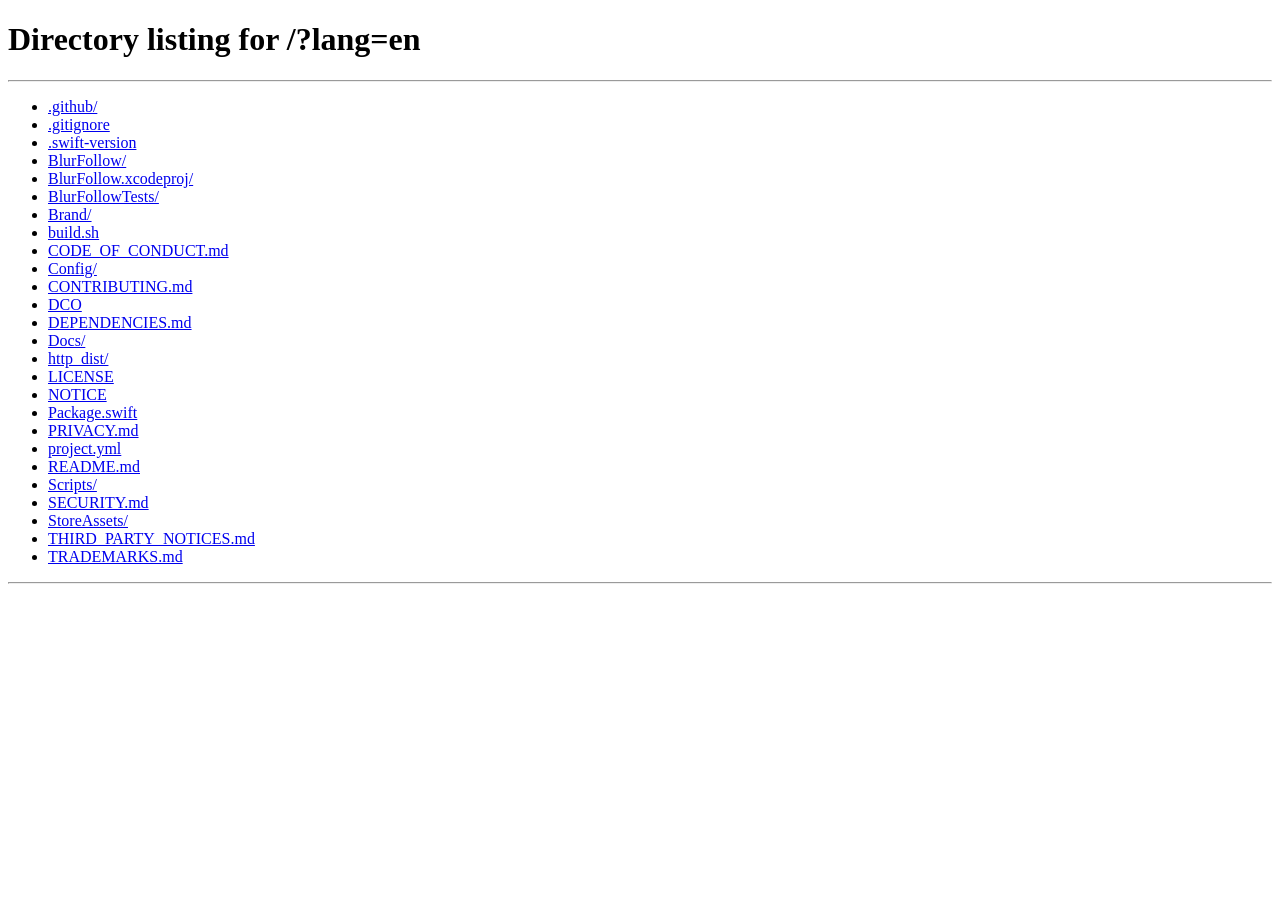
<file: http_dist/en/index.html>
<!DOCTYPE html>
<html lang="en"><head><meta charset="utf-8"><meta name="viewport" content="width=device-width,initial-scale=1"><meta http-equiv="refresh" content="0;url=/?lang=en"><link rel="canonical" href="https://blurfollow.hinoshiba.com/"><title>BlurFollow</title></head><body><p><a href="/?lang=en">BlurFollow</a></p><script>const target = new URL("/?lang=en", location.origin); if (location.hash) target.hash = "en-" + location.hash.slice(1).replace(/^en-/, ""); location.replace(target);</script></body></html>
</file>
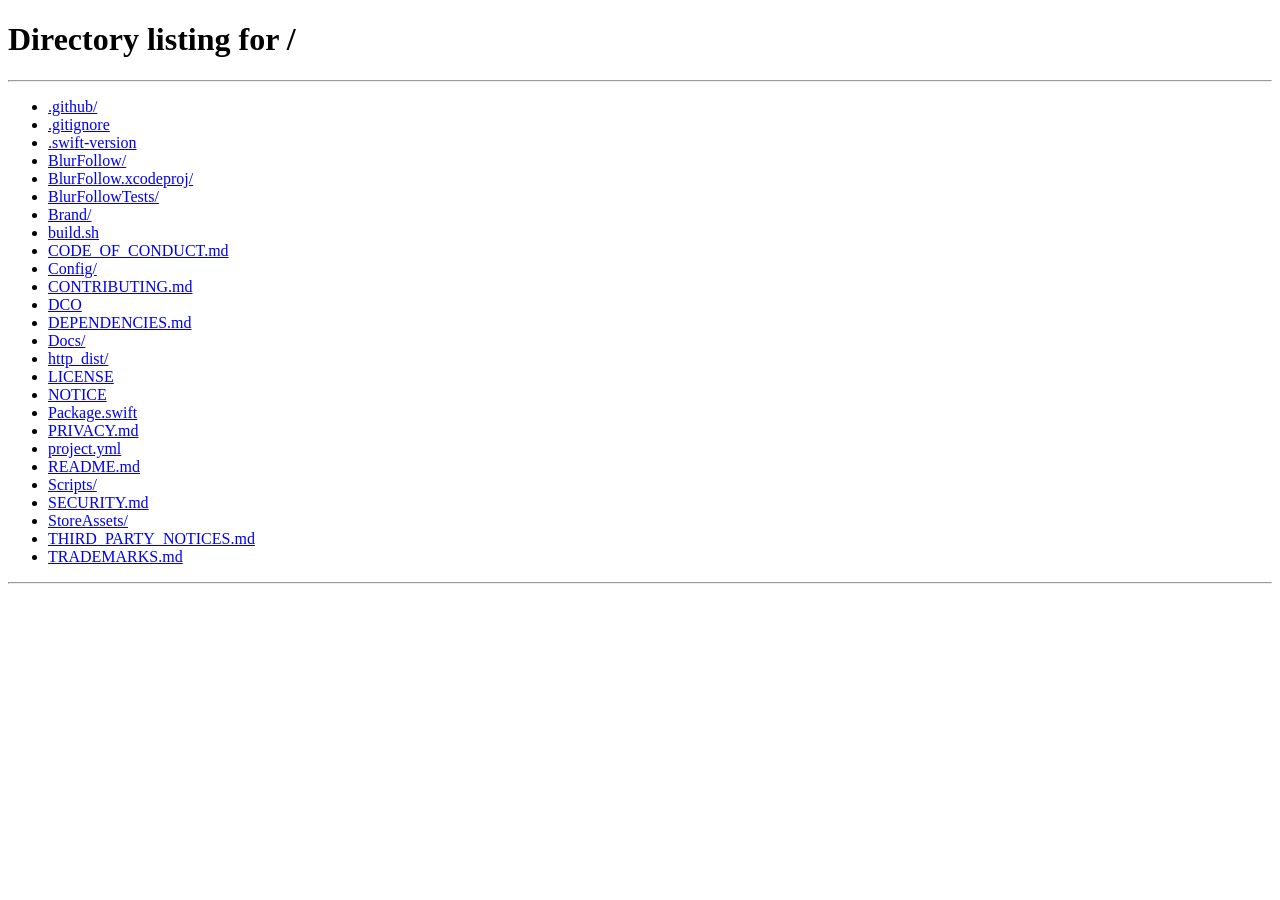
<file: http_dist/oss/index.html>
<!DOCTYPE html>
<html lang="ja"><head><meta charset="utf-8"><meta name="viewport" content="width=device-width,initial-scale=1"><meta http-equiv="refresh" content="0;url=/#open-source"><link rel="canonical" href="https://blurfollow.hinoshiba.com/"><title>BlurFollow</title></head><body><p><a href="/#open-source">BlurFollow</a></p><script>const target = new URL("/#open-source", location.origin); if (location.hash) target.hash = location.hash; location.replace(target);</script></body></html>
</file>
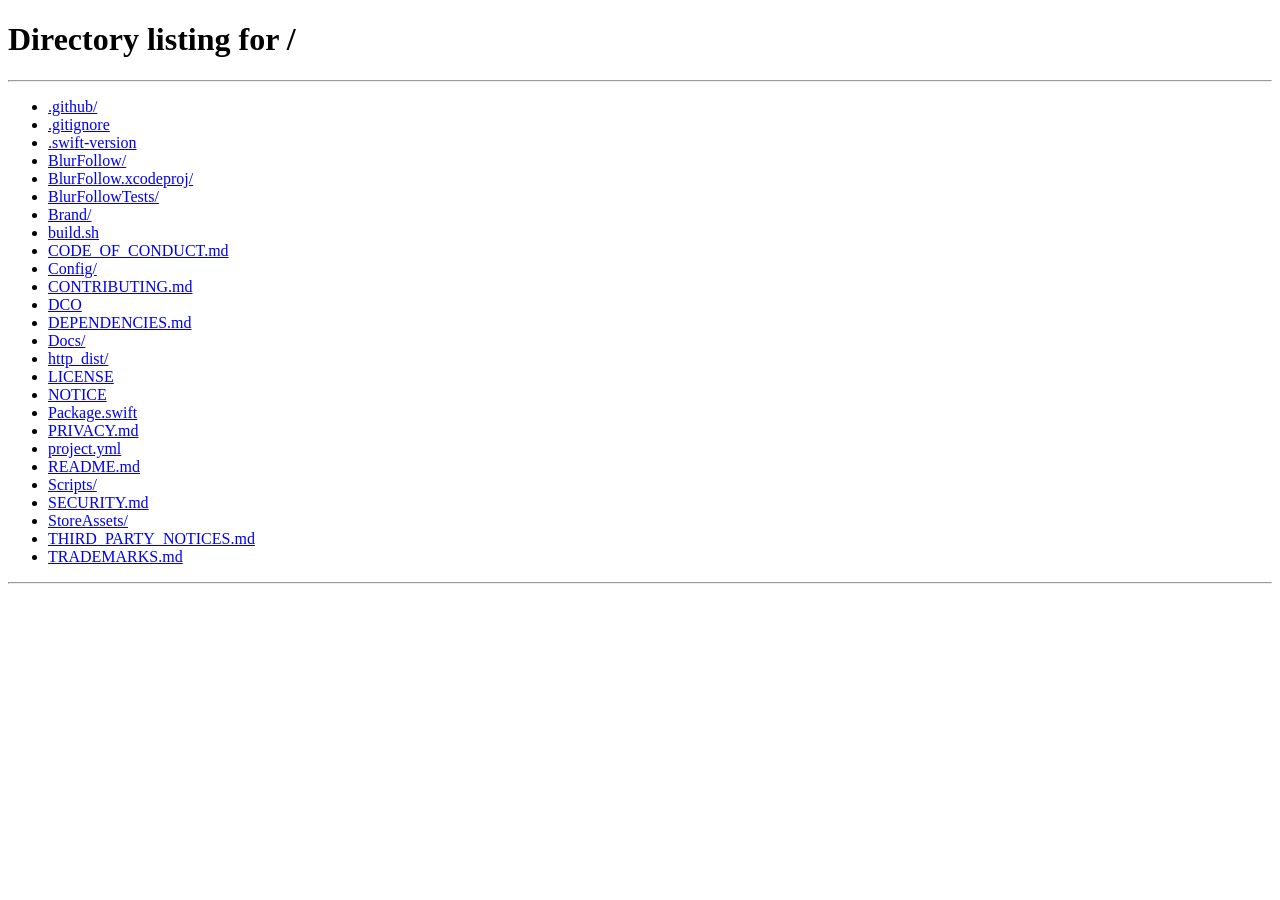
<file: http_dist/privacy/index.html>
<!DOCTYPE html>
<html lang="ja"><head><meta charset="utf-8"><meta name="viewport" content="width=device-width,initial-scale=1"><meta http-equiv="refresh" content="0;url=/#privacy"><link rel="canonical" href="https://blurfollow.hinoshiba.com/"><title>BlurFollow</title></head><body><p><a href="/#privacy">BlurFollow</a></p><script>const target = new URL("/#privacy", location.origin);; location.replace(target);</script></body></html>
</file>
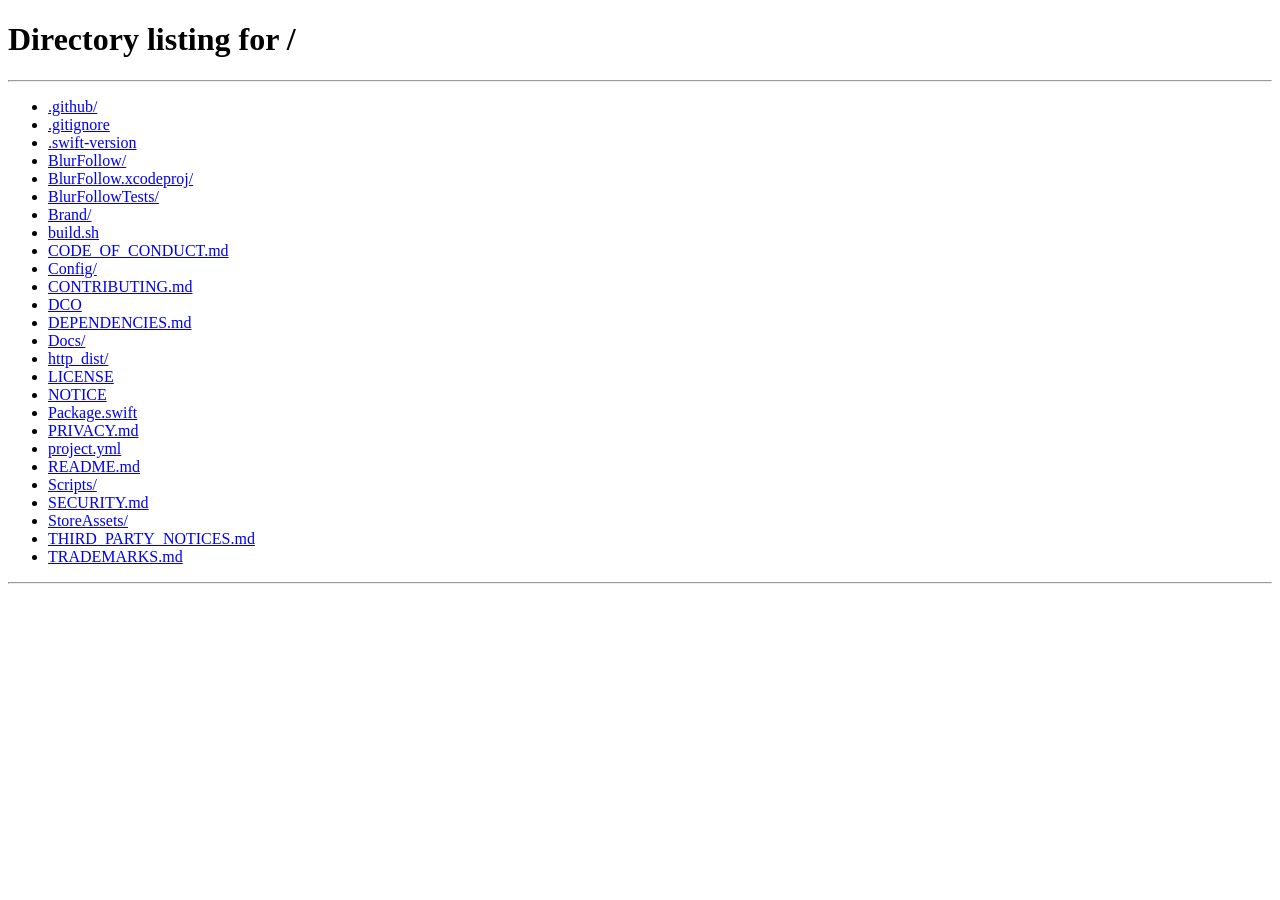
<file: http_dist/support/index.html>
<!DOCTYPE html>
<html lang="ja"><head><meta charset="utf-8"><meta name="viewport" content="width=device-width,initial-scale=1"><meta http-equiv="refresh" content="0;url=/#support"><link rel="canonical" href="https://blurfollow.hinoshiba.com/"><title>BlurFollow</title></head><body><p><a href="/#support">BlurFollow</a></p><script>const target = new URL("/#support", location.origin); if (location.hash) target.hash = location.hash; location.replace(target);</script></body></html>
</file>
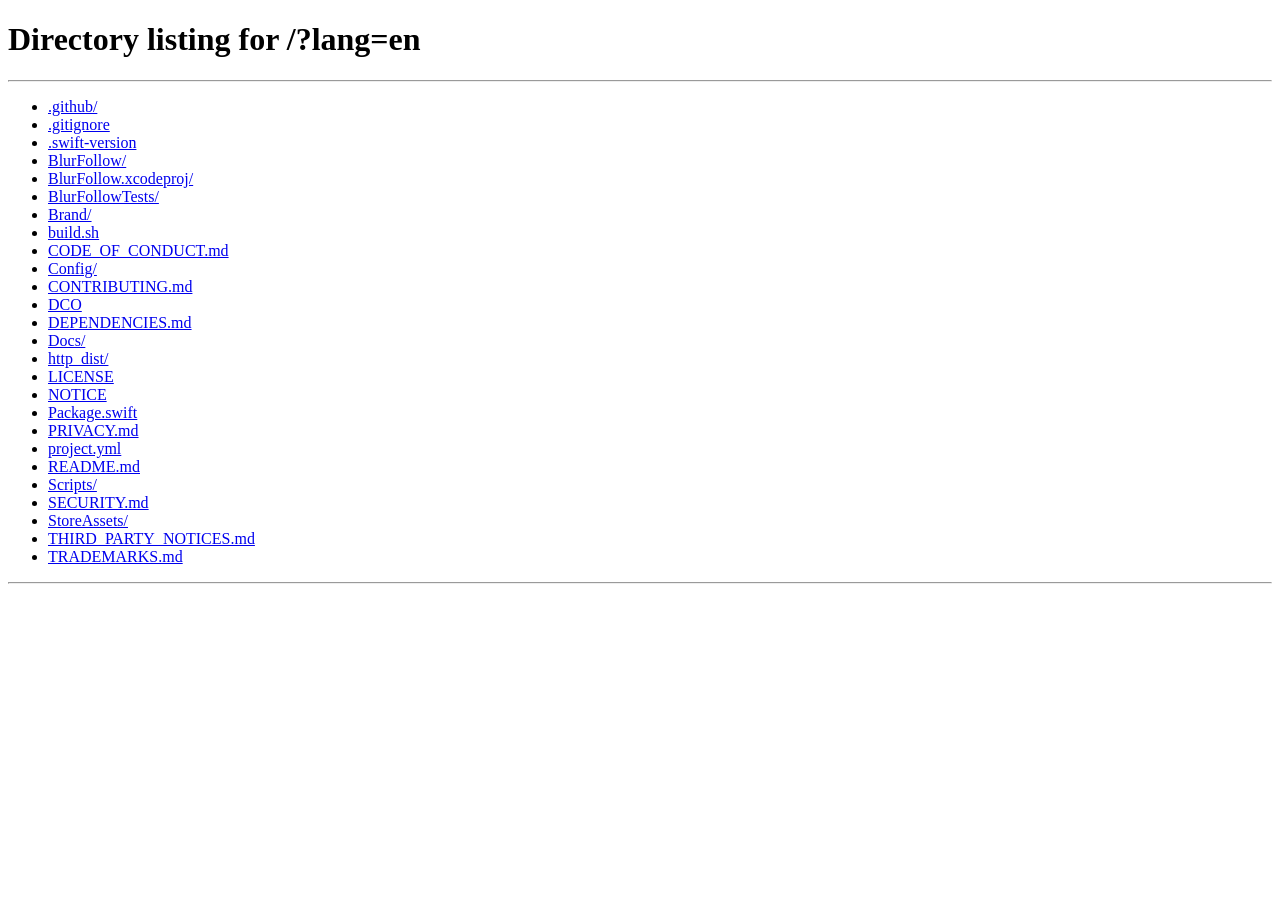
<file: http_dist/en/oss/index.html>
<!DOCTYPE html>
<html lang="en"><head><meta charset="utf-8"><meta name="viewport" content="width=device-width,initial-scale=1"><meta http-equiv="refresh" content="0;url=/?lang=en#en-open-source"><link rel="canonical" href="https://blurfollow.hinoshiba.com/"><title>BlurFollow</title></head><body><p><a href="/?lang=en#en-open-source">BlurFollow</a></p><script>const target = new URL("/?lang=en#en-open-source", location.origin); if (location.hash) target.hash = "en-" + location.hash.slice(1).replace(/^en-/, ""); location.replace(target);</script></body></html>
</file>
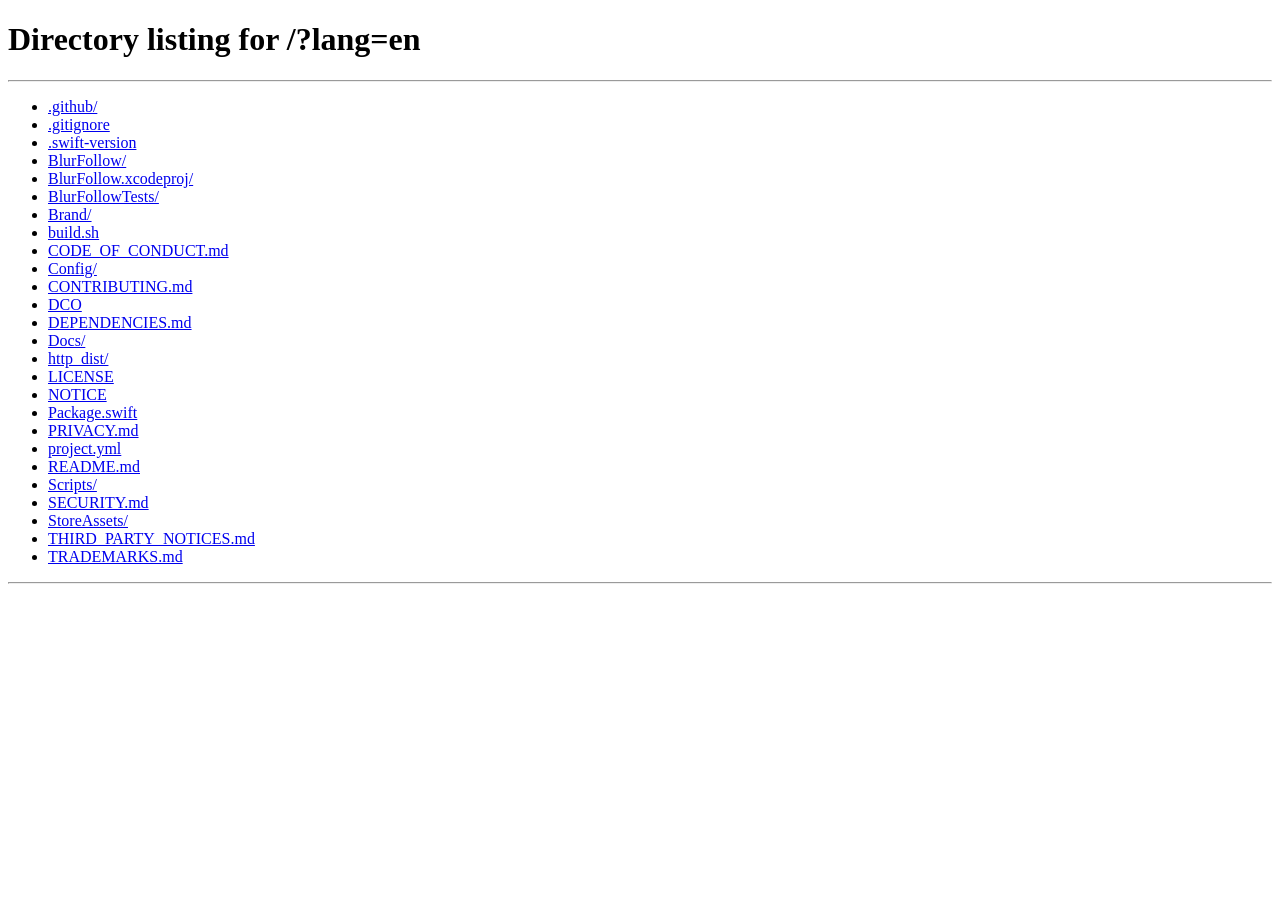
<file: http_dist/en/privacy/index.html>
<!DOCTYPE html>
<html lang="en"><head><meta charset="utf-8"><meta name="viewport" content="width=device-width,initial-scale=1"><meta http-equiv="refresh" content="0;url=/?lang=en#en-privacy"><link rel="canonical" href="https://blurfollow.hinoshiba.com/"><title>BlurFollow</title></head><body><p><a href="/?lang=en#en-privacy">BlurFollow</a></p><script>const target = new URL("/?lang=en#en-privacy", location.origin);; location.replace(target);</script></body></html>
</file>
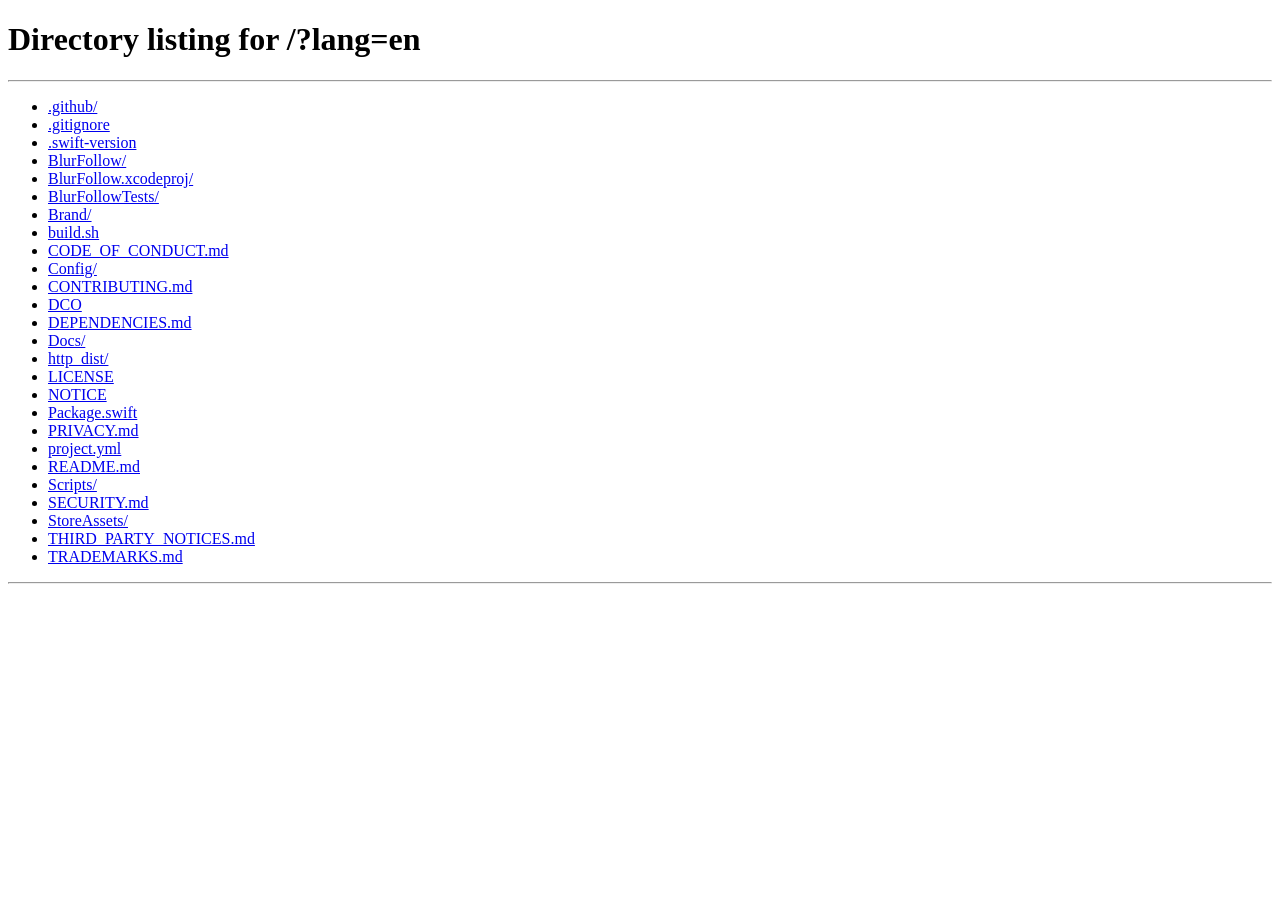
<file: http_dist/en/support/index.html>
<!DOCTYPE html>
<html lang="en"><head><meta charset="utf-8"><meta name="viewport" content="width=device-width,initial-scale=1"><meta http-equiv="refresh" content="0;url=/?lang=en#en-support"><link rel="canonical" href="https://blurfollow.hinoshiba.com/"><title>BlurFollow</title></head><body><p><a href="/?lang=en#en-support">BlurFollow</a></p><script>const target = new URL("/?lang=en#en-support", location.origin); if (location.hash) target.hash = "en-" + location.hash.slice(1).replace(/^en-/, ""); location.replace(target);</script></body></html>
</file>
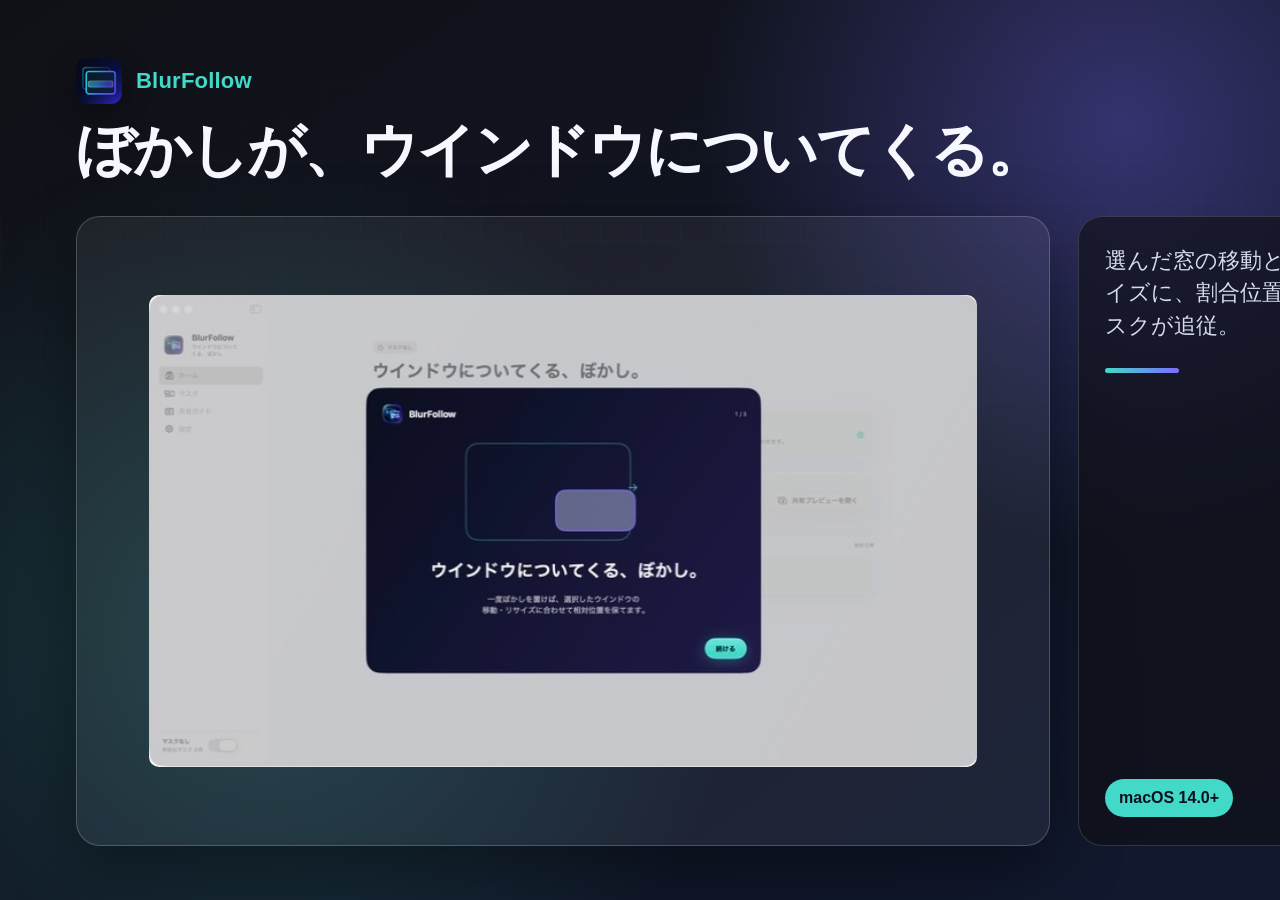
<file: StoreAssets/screenshots/template.html>
<!doctype html>
<html lang="ja">
<head>
  <meta charset="utf-8">
  <meta name="viewport" content="width=device-width, initial-scale=1">
  <title>BlurFollow screenshot compositor</title>
  <style>
    :root {
      color-scheme: dark;
      font-family: -apple-system, BlinkMacSystemFont, "SF Pro Display", "Hiragino Sans", sans-serif;
      background: #101116;
      color: #f7f8ff;
    }
    * { box-sizing: border-box; }
    html, body { width: 1440px; height: 900px; margin: 0; overflow: hidden; }
    body {
      background:
        radial-gradient(circle at 78% 14%, rgba(124,108,255,.34), transparent 31%),
        radial-gradient(circle at 18% 70%, rgba(66,217,200,.2), transparent 36%),
        linear-gradient(145deg, #101116 0%, #111a32 100%);
    }
    .canvas {
      position: relative;
      width: 1440px;
      height: 900px;
      padding: 58px 76px 54px;
      display: grid;
      grid-template-rows: auto 1fr;
      gap: 34px;
      isolation: isolate;
    }
    .canvas::after {
      content: "";
      position: absolute;
      inset: 0;
      z-index: -1;
      opacity: .18;
      background-image: linear-gradient(rgba(255,255,255,.07) 1px, transparent 1px), linear-gradient(90deg, rgba(255,255,255,.07) 1px, transparent 1px);
      background-size: 40px 40px;
      mask-image: linear-gradient(to bottom, transparent, black 25%, transparent 90%);
    }
    header { display: flex; align-items: flex-start; justify-content: space-between; gap: 48px; }
    .eyebrow { display: flex; align-items: center; gap: 14px; color: #42d9c8; font-size: 22px; font-weight: 700; letter-spacing: .01em; }
    .eyebrow img { width: 46px; height: 46px; border-radius: 11px; box-shadow: 0 10px 28px rgba(0,0,0,.32); }
    h1 { margin: 15px 0 0; max-width: 980px; font-size: 58px; line-height: 1.08; letter-spacing: -.035em; }
    .number { color: rgba(247,248,255,.42); font-size: 24px; font-weight: 750; padding-top: 10px; }
    .stage {
      min-height: 0;
      display: grid;
      grid-template-columns: minmax(0, 1fr) 286px;
      gap: 28px;
      align-items: stretch;
    }
    .capture {
      position: relative;
      overflow: hidden;
      min-width: 0;
      border: 1px solid rgba(255,255,255,.2);
      border-radius: 24px;
      background: rgba(255,255,255,.06);
      box-shadow: 0 26px 70px rgba(0,0,0,.42);
      display: grid;
      place-items: center;
    }
    .capture img {
      display: block;
      max-width: 100%;
      max-height: 100%;
      width: auto;
      height: auto;
      object-fit: contain;
    }
    .source-frame {
      max-width: 100%;
      max-height: 100%;
      display: grid;
      place-items: center;
      overflow: hidden;
      border-radius: 10px;
    }
    .source-frame.crop-onboarding {
      width: min(86%, 828px);
      aspect-ratio: 720 / 410;
    }
    .source-frame.crop-onboarding img {
      width: 100%;
      max-width: none;
      max-height: none;
      align-self: start;
    }
    .missing {
      display: none;
      position: absolute;
      inset: 18px;
      border: 2px dashed #ffb44c;
      border-radius: 16px;
      place-items: center;
      padding: 40px;
      text-align: center;
      color: #ffcb85;
      background: rgba(16,17,22,.9);
      font-size: 24px;
      font-weight: 750;
    }
    .details {
      border: 1px solid rgba(255,255,255,.14);
      border-radius: 24px;
      padding: 28px 26px;
      background: rgba(16,17,22,.64);
      backdrop-filter: blur(20px);
      display: flex;
      flex-direction: column;
      justify-content: space-between;
    }
    .details p { margin: 0; color: #d7dbec; font-size: 22px; line-height: 1.48; }
    .chip { align-self: flex-start; color: #0b1020; background: #42d9c8; padding: 10px 14px; border-radius: 999px; font-size: 16px; font-weight: 800; }
    .accent { width: 74px; height: 5px; margin-top: 26px; border-radius: 999px; background: linear-gradient(90deg, #42d9c8, #7c6cff); }
  </style>
</head>
<body>
  <main class="canvas">
    <header>
      <div>
        <div class="eyebrow">
          <img src="../../Brand/BlurFollowIcon-Source.png" alt="">
          <span>BlurFollow</span>
        </div>
        <h1 id="headline"></h1>
      </div>
      <div class="number" id="number"></div>
    </header>
    <section class="stage" aria-label="Store screenshot composition">
      <div class="capture">
        <div class="source-frame" id="source-frame">
          <img id="capture" alt="BlurFollow application capture">
        </div>
        <div class="missing" id="missing">RAW CAPTURE MISSING</div>
      </div>
      <aside class="details">
        <div>
          <p id="detail"></p>
          <div class="accent"></div>
        </div>
        <div class="chip">macOS 14.0+</div>
      </aside>
    </section>
  </main>
  <script>
    const copy = {
      "ja-JP": [
        ["ぼかしが、ウインドウについてくる。", "選んだ窓の移動とリサイズに、割合位置のマスクが追従。"],
        ["画面、窓、文字。3つの選び方。", "Text Follow（ベータ）は完全一致・前方一致・部分一致・正規表現。"],
        ["共有前に、すべてのマスクを確認。", "Share Preview内のWindow Pinと完了済みText Follow（ベータ）を目視。"],
        ["共有方式に合わせて選ぶ。", "単一窓はWindow Pin＋Text Follow（ベータ）を合成するShare Previewで確認。"],
        ["設定は、Mac内で管理。", "キャプチャ権限、ローカルデータの書き出し・削除、サポートを設定から確認。"]
      ],
      "en-US": [
        ["Blur that follows your window.", "A proportional mask updates as your selected window moves and resizes."],
        ["Display, window, or matching text.", "Text Follow (Beta) offers Exact, Prefix, Contains, and Regex."],
        ["Check every mask before sharing.", "Inspect Window Pins and completed Text Follow (Beta) results inside Share Preview."],
        ["Choose for your sharing method.", "For one window, Share Preview combines Window Pins and ready Text Follow (Beta) matches."],
        ["Manage settings on your Mac.", "Find capture permissions, local data export and deletion, and support in Settings."]
      ]
    };
    const rawFilenames = [
      "00-onboarding.jpg",
      "02-modes.jpg",
      "03-review-before-sharing.jpg",
      "03-share-guide.jpg",
      "04-settings.jpg"
    ];
    const params = new URLSearchParams(location.search);
    const locale = copy[params.get("locale")] ? params.get("locale") : "ja-JP";
    const requested = Number.parseInt(params.get("shot") || "1", 10);
    const shot = Number.isInteger(requested) && requested >= 1 && requested <= 5 ? requested : 1;
    const index = shot - 1;
    document.documentElement.lang = locale === "ja-JP" ? "ja" : "en";
    document.getElementById("headline").textContent = copy[locale][index][0];
    document.getElementById("detail").textContent = copy[locale][index][1];
    document.getElementById("number").textContent = String(shot).padStart(2, "0") + " / 05";
    const image = document.getElementById("capture");
    const sourceFrame = document.getElementById("source-frame");
    const missing = document.getElementById("missing");
    if (shot === 1) sourceFrame.classList.add("crop-onboarding");
    image.src = `raw/${locale}/${rawFilenames[index]}`;
    image.addEventListener("error", () => {
      image.style.display = "none";
      missing.style.display = "grid";
      missing.textContent = `RAW CAPTURE MISSING\nraw/${locale}/${rawFilenames[index]}`;
    });
  </script>
</body>
</html>
</file>
